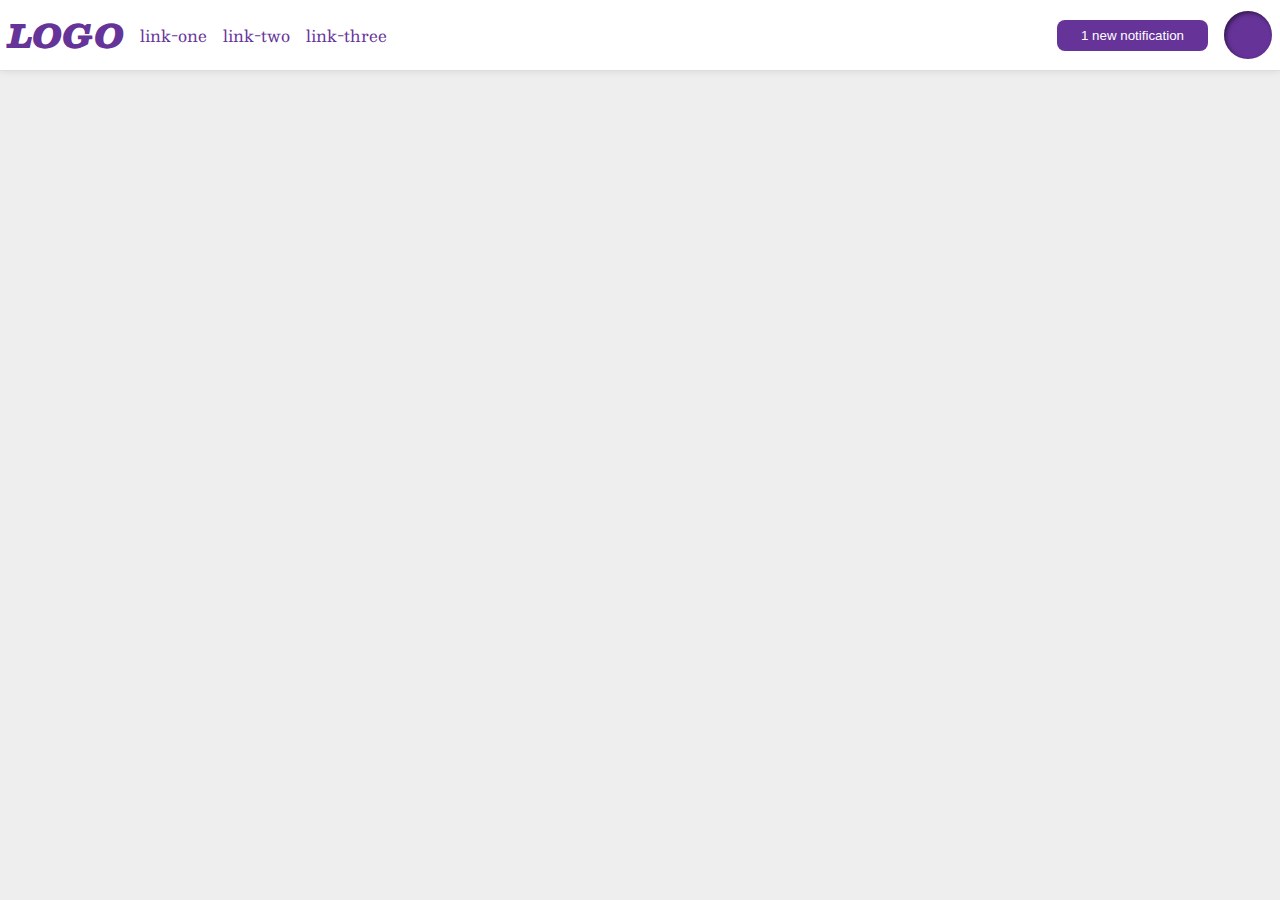
<file: flex/03-flex-header-2/index.html>
<!DOCTYPE html>
<html lang="en">
  <head>
    <meta charset="UTF-8">
    <meta http-equiv="X-UA-Compatible" content="IE=edge">
    <meta name="viewport" content="width=device-width, initial-scale=1.0">
    <title>Flex Header 2</title>
    <link rel="stylesheet" href="style.css">
  </head>
  <body>
    <div class="header">
    <div class="header-left">
      <div class="logo">
        LOGO
      </div>
      <ul class="links">
        <li><a href="google.com">link-one</a></li>
        <li><a href="google.com">link-two</a></li>
        <li><a href="google.com">link-three</a></li>
      </ul>
    </div>
    <div class="header-right">
      <button class="notifications">
        1 new notification
      </button>
      <div class="profile-image"></div>
    </div>
    </div>
  </body>
</html>
</file>
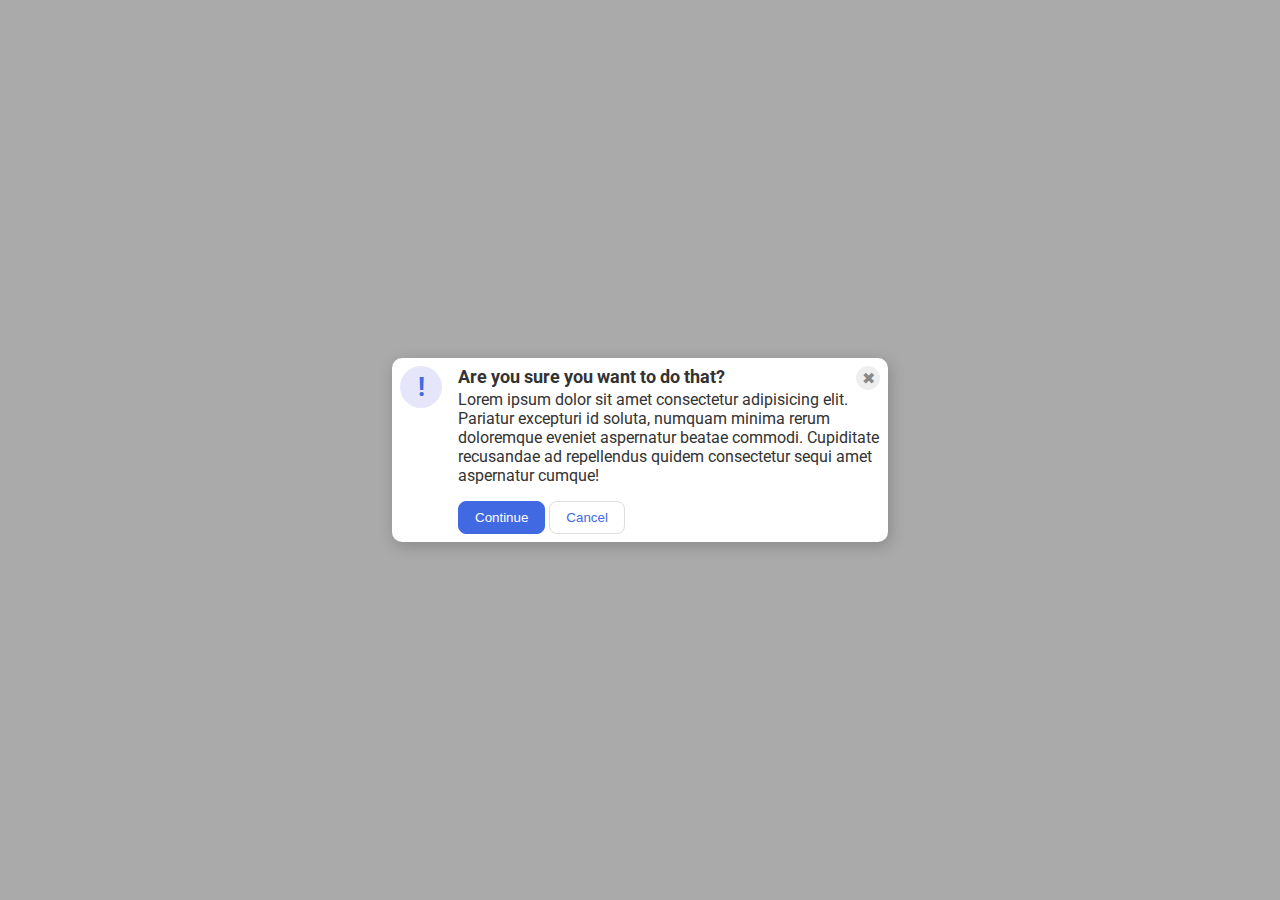
<file: flex/05-flex-modal/index.html>
<!DOCTYPE html>
<html lang="en">
  <head>
    <meta charset="UTF-8">
    <meta http-equiv="X-UA-Compatible" content="IE=edge">
    <meta name="viewport" content="width=device-width, initial-scale=1.0">
    <link rel="stylesheet" href="style.css">
    <title>Modal</title>
  </head>
  <body>
    <div class="modal">
        <div class="icon">!</div>
        <div class="container">
          <div class="header">Are you sure you want to do that?<button class="close-button">✖</button></div>
          <div class="text">Lorem ipsum dolor sit amet consectetur adipisicing elit. Pariatur excepturi id soluta, numquam minima rerum doloremque eveniet aspernatur beatae commodi. Cupiditate recusandae ad repellendus quidem consectetur sequi amet aspernatur cumque!</div>
          <button class="continue">Continue</button>
          <button class="cancel">Cancel</button>
        </div>
    </div>
  </body>
</html>
</file>
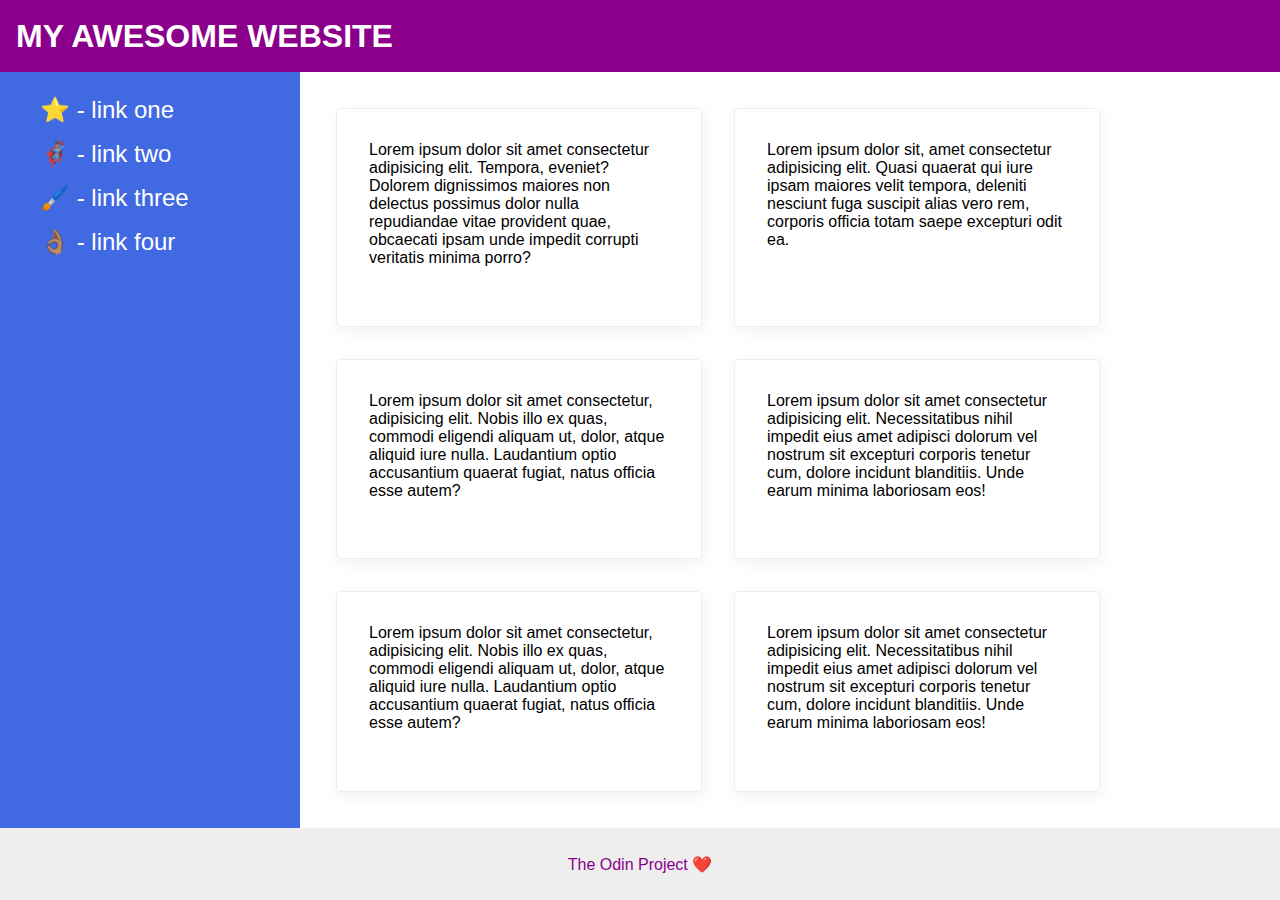
<file: flex/07-flex-layout-2/index.html>
<!DOCTYPE html>
<html lang="en">
  <head>
    <meta charset="UTF-8">
    <meta http-equiv="X-UA-Compatible" content="IE=edge">
    <meta name="viewport" content="width=device-width, initial-scale=1.0">
    <title>The Holy Grail</title>
    <link rel="stylesheet" href="style.css">
  </head>
  <body>
    <div class="header">
      MY AWESOME WEBSITE
    </div>
    <div class="content">
      <div class="sidebar">
        <ul>
          <li><a href="#">⭐ - link one</a></li>
          <li><a href="#">🦸🏽‍♂️ - link two</a></li>
          <li><a href="#">🖌️ - link three</a></li>
          <li><a href="#">👌🏽 - link four</a></li>
        </ul>
        </div>
  
        <div class="card-container">
          <div class="card">Lorem ipsum dolor sit amet consectetur adipisicing elit. Tempora, eveniet? Dolorem dignissimos maiores non delectus possimus dolor nulla repudiandae vitae provident quae, obcaecati ipsam unde impedit corrupti veritatis minima porro?</div>
          <div class="card">Lorem ipsum dolor sit, amet consectetur adipisicing elit. Quasi quaerat qui iure ipsam maiores velit tempora, deleniti nesciunt fuga suscipit alias vero rem, corporis officia totam saepe excepturi odit ea.</div>
          <div class="card">Lorem ipsum dolor sit amet consectetur, adipisicing elit. Nobis illo ex quas, commodi eligendi aliquam ut, dolor, atque aliquid iure nulla. Laudantium optio accusantium quaerat fugiat, natus officia esse autem?</div>
          <div class="card">Lorem ipsum dolor sit amet consectetur adipisicing elit. Necessitatibus nihil impedit eius amet adipisci dolorum vel nostrum sit excepturi corporis tenetur cum, dolore incidunt blanditiis. Unde earum minima laboriosam eos!</div>
          <div class="card">Lorem ipsum dolor sit amet consectetur, adipisicing elit. Nobis illo ex quas, commodi eligendi aliquam ut, dolor, atque aliquid iure nulla. Laudantium optio accusantium quaerat fugiat, natus officia esse autem?</div>
          <div class="card">Lorem ipsum dolor sit amet consectetur adipisicing elit. Necessitatibus nihil impedit eius amet adipisci dolorum vel nostrum sit excepturi corporis tenetur cum, dolore incidunt blanditiis. Unde earum minima laboriosam eos!</div>  
        </div>
 </div>

    <div class="footer">
      The Odin Project ❤️
    </div>
  </body>
</html>
</file>
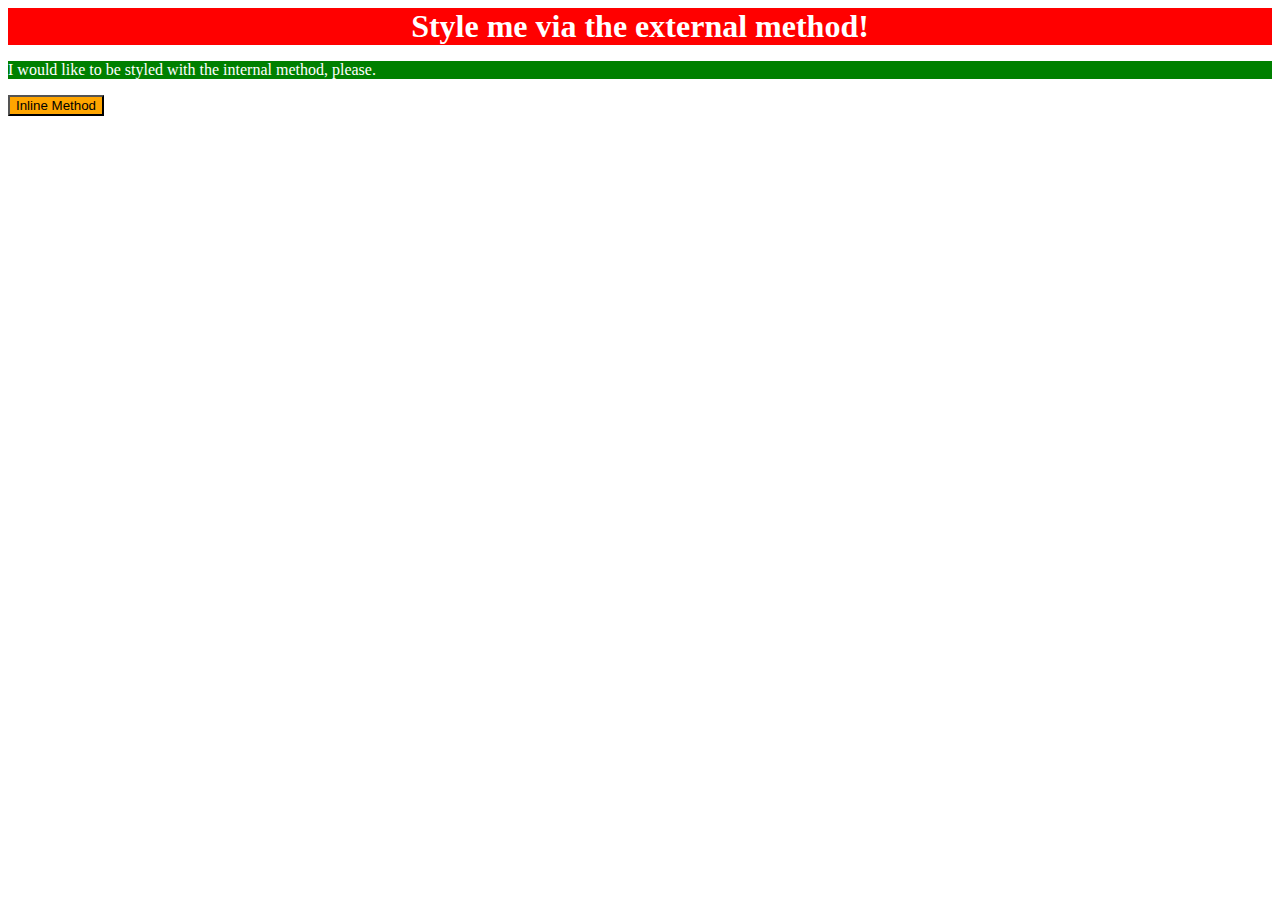
<file: foundations/01-css-methods/index.html>
<!DOCTYPE html>
<html lang="en">
  <head>
    <meta charset="UTF-8">
    <meta http-equiv="X-UA-Compatible" content="IE=edge">
    <meta name="viewport" content="width=device-width, initial-scale=1.0">

    <link rel="stylesheet" href="css-methods.css">
    <style>
      p {
        color:white;
        background-color: green;
      }

    </style>

    <title>Methods for Adding CSS</title>
  </head>
  <body>
    <div>Style me via the external method!</div>
    <p>I would like to be styled with the internal method, please.</p>
    <button style="color: black; background-color:orange ;">Inline Method</button>
  </body>
</html>
</file>
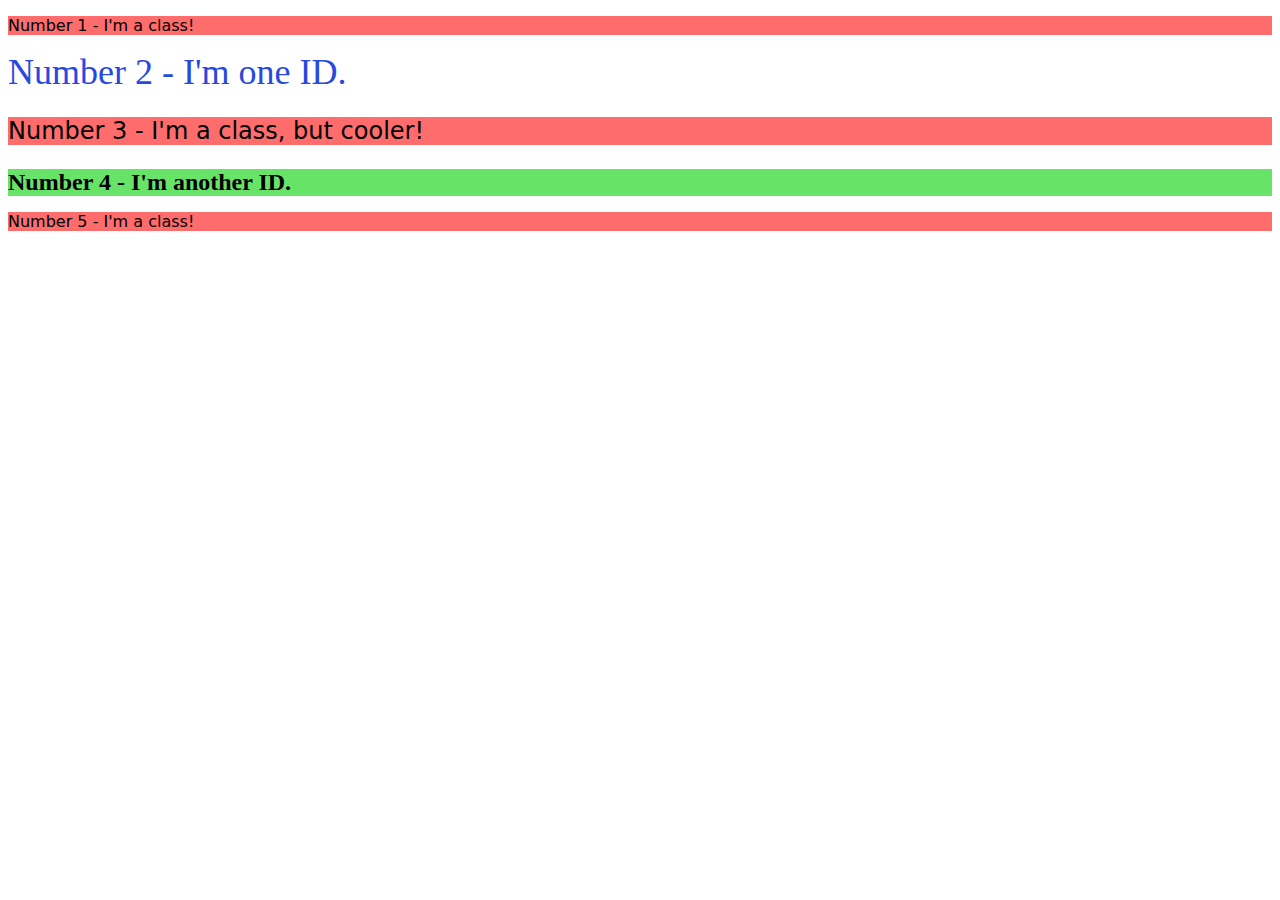
<file: foundations/02-class-id-selectors/index.html>
<!DOCTYPE html>
<html lang="en">
  <head>
    <meta charset="UTF-8">
    <meta http-equiv="X-UA-Compatible" content="IE=edge">
    <meta name="viewport" content="width=device-width, initial-scale=1.0">
    <title>Class and ID Selectors</title>
    <link rel="stylesheet" href="style.css">
  </head>
  <body>
    <p class="odd">Number 1 - I'm a class!</p>
    <div id="even2">Number 2 - I'm one ID.</div>
    <p class="odd font24">Number 3 - I'm a class, but cooler!</p>
    <div id="even4" class="font24">Number 4 - I'm another ID.</div>
    <p class="odd">Number 5 - I'm a class!</p>
  </body>
</html>
</file>
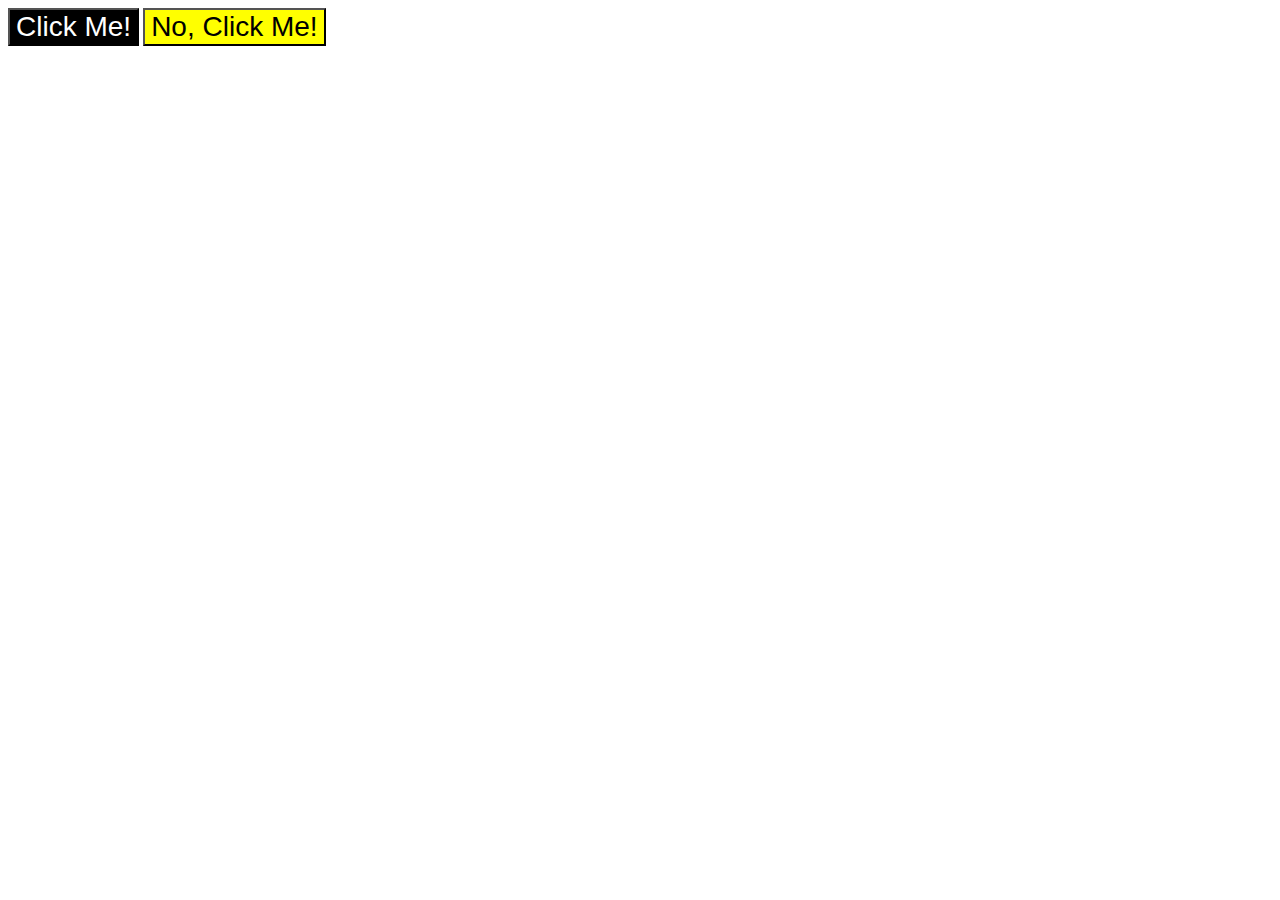
<file: foundations/03-grouping-selectors/index.html>
<!DOCTYPE html>
<html lang="en">
  <head>
    <meta charset="UTF-8">
    <meta http-equiv="X-UA-Compatible" content="IE=edge">
    <meta name="viewport" content="width=device-width, initial-scale=1.0">
    <title>Grouping Selectors</title>
    <link rel="stylesheet" href="style.css">
  </head>
  <body>
    <button class="black-and-white">Click Me!</button>
    <button class="bright">No, Click Me!</button>
  </body>
</html>
</file>
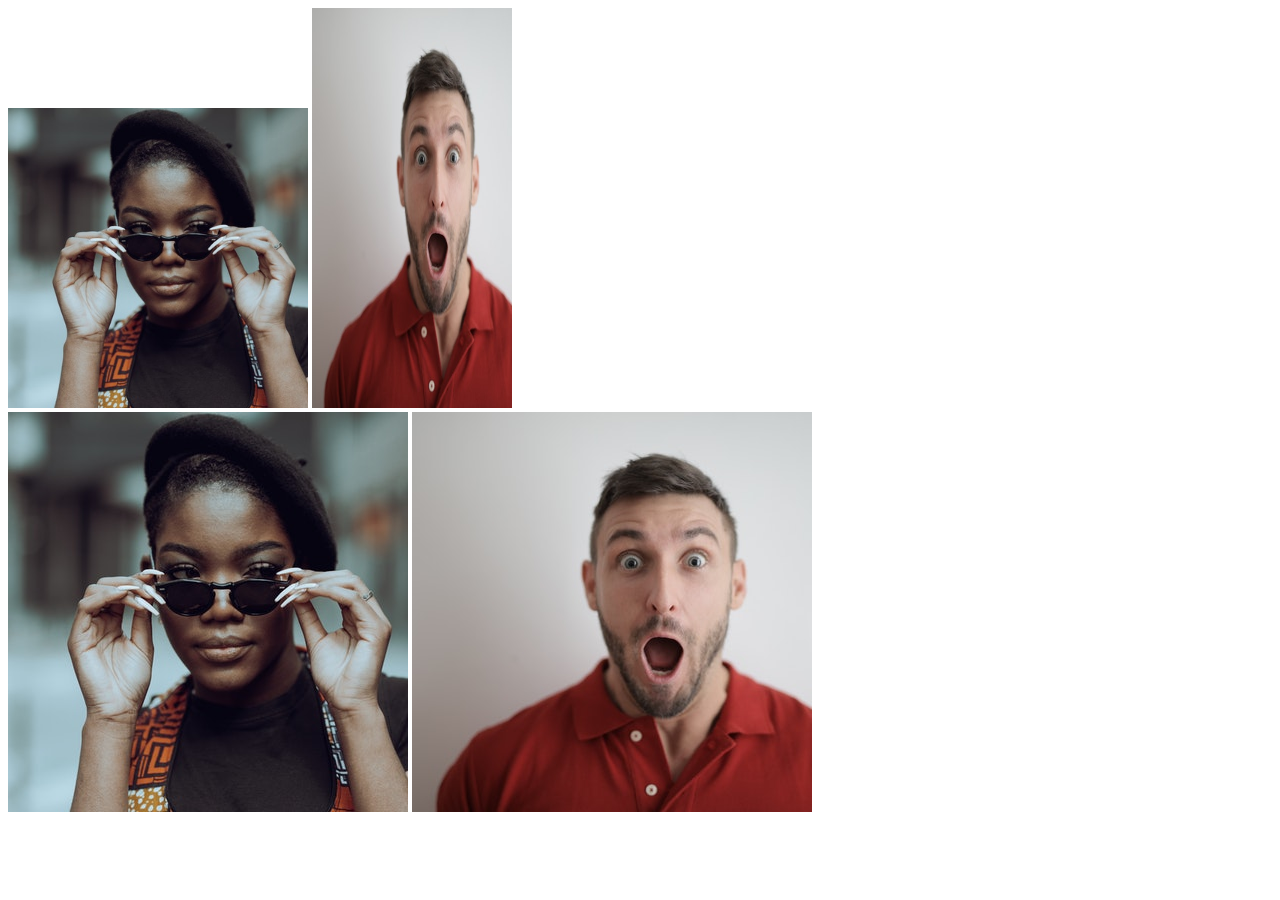
<file: foundations/04-chaining-selectors/index.html>
<!DOCTYPE html>
<html lang="en">
  <head>
    <meta charset="UTF-8">
    <meta http-equiv="X-UA-Compatible" content="IE=edge">
    <meta name="viewport" content="width=device-width, initial-scale=1.0">
    <title>Chaining Selectors</title>
    <link rel="stylesheet" href="style.css">
  </head>
  <body>
    <!-- Check image source path. Review Foundations lesson - Links and Images -->
    <!-- Use the classes BELOW this line -->
    <div>
      <img class="avatar proportioned" src="images/pexels-katho-mutodo-8434791.jpg" alt="Woman with glasses">
      <img class="avatar distorted" src="images/pexels-andrea-piacquadio-3777931.jpg" alt="Man with surprised expression">
    </div>
    <!-- Use the classes ABOVE this line -->
    <div>
      <img class="original proportioned" src="images/pexels-katho-mutodo-8434791.jpg" alt="Woman with glasses">
      <img class="original distorted" src="images/pexels-andrea-piacquadio-3777931.jpg" alt="Man with surprised expression">
    </div>
  </body>
</html>
</file>
<file: flex/03-flex-header-2/style.css>
/* this is some magical font-importing.  
you'll learn about it later. */
@import url('https://fonts.googleapis.com/css2?family=Besley:ital,wght@0,400;1,900&display=swap');

body {
  margin: 0;
  background: #eee;
  font-family: Besley, serif;
}

.header {
  background: white;
  border-bottom: 1px solid #ddd;
  box-shadow: 0 0 8px rgba(0,0,0,.1);
  display: flex;
  padding: 8px;
  justify-content: space-between;
}

.header-left, .header-right{
  display: flex;
  align-items: center;
  gap: 16px;
}

.profile-image {
  background: rebeccapurple;
  box-shadow: inset 2px 2px 4px rgba(0,0,0,.5);
  border-radius: 50%;
  width: 48px;
  height: 48px;
}

.logo {
  color: rebeccapurple;
  font-size: 32px;
  font-weight: 900;
  font-style: italic;
}

button {
  border: none;
  border-radius: 8px;
  background: rebeccapurple;
  color: white;
  padding: 8px 24px;
}

a {
  /* this removes the line under our links */
  text-decoration: none;
  color: rebeccapurple;
}

ul {
  list-style-type: none;
  margin: 0;
  padding: 0;
  display: flex;
  gap: 16px;
}
</file>
<file: flex/05-flex-modal/style.css>
@import url('https://fonts.googleapis.com/css2?family=Roboto:wght@400;700&display=swap');

html, body {
  height: 100%;
}

body {
  font-family: Roboto, sans-serif;
  margin: 0;
  background: #aaa;
  color: #333;
  /* I'll give you this one for free lol */
  display: flex;
  align-items: center;
  justify-content: center;
}

.modal {
  background: white;
  width: 480px;
  border-radius: 10px;
  box-shadow: 2px 4px 16px rgba(0,0,0,.2);
  padding: 8px;
  display: flex;
  gap: 16px;
}

.icon {
  color: royalblue;
  font-size: 26px;
  font-weight: 700;
  background: lavender;
  width: 42px;
  height: 42px;
  border-radius: 50%;
  display: flex;
  align-items: center;
  justify-content: center;
  flex-shrink: 0;;
}

.close-button {
  background: #eee;
  border-radius: 50%;
  color: #888;
  font-weight: 400;
  font-size: 16px;
  height: 24px;
  width: 24px;
  display: flex;
  align-items: center;
  justify-content: center;
  border: 1px solid #eee;
  padding: 0;
}

button {
  cursor: pointer;
  padding: 8px 16px;
  border-radius: 8px;
}

button.continue {
  background: royalblue;
  border: 1px solid royalblue;
  color: white;
}

button.cancel {
  background: white;
  border: 1px solid #ddd;
  color: royalblue;
}

.header{
  font-weight: bold;
  font-size: large;
  display: flex;
  justify-content: space-between;
}

.text{
  margin-bottom: 16px;
}
</file>
<file: flex/07-flex-layout-2/style.css>
body {
  font-family: -apple-system, BlinkMacSystemFont, 'Segoe UI', Roboto, Oxygen, Ubuntu, Cantarell, 'Open Sans', 'Helvetica Neue', sans-serif;
  margin: 0;
  min-height: 100vh;
  display: flex;
  flex-direction: column;
}

.header {
  height: 72px;
  background: darkmagenta;
  color: white;
  display: flex;
  flex-direction: column;
  justify-content: center;
  padding-left: 16px;
  font-size: xx-large;
  font-weight: bold;
}

.footer {
  height: 72px;
  background: #eee;
  color: darkmagenta;
  display: flex;
  align-items: center;
  justify-content: center;
}

.sidebar {
  flex-shrink: 0;;
  width: 300px;
  background: royalblue;
  box-sizing: border-box;
}

.card {
  width: 300px;
  border: 1px solid #eee;
  box-shadow: 2px 4px 16px rgba(0,0,0,.06);
  border-radius: 4px;
  padding: 32px;
  margin: 16px;
}

.card-container{
  display: flex;
  flex-wrap: wrap;
  padding: 20px;
  align-items: stretch;
}

ul{
  list-style: none;
  font-size: 24px;
}
li{
  margin-bottom: 16px;
}
a{
  text-decoration: none;
  color:white;
}
.content{
  display: flex;
  flex:auto;
}
</file>
<file: foundations/01-css-methods/css-methods.css>
div {
    color:white;
    background-color: red;
    text-align: center;
    font-size: xx-large;
    font-weight: bold;
  }
</file>
<file: foundations/02-class-id-selectors/style.css>
.odd {
    font-family: Verdana, DejaVu Sans, sans-serif;
    background-color: rgb(255, 108, 108);
}
.font24{
    font-size: 24px;
}

#even2{
    font-size: 36px;
    color: rgb(40, 73, 223);
}
#even4{
    font-weight: bold;
    background-color: rgb(103, 228, 103);
}
</file>
<file: foundations/03-grouping-selectors/style.css>
.black-and-white, .bright{
    font-size: 28px;
    font-family: Helvetica, 'Times New Roman', sans-serif;
}
.black-and-white{
    background-color: black;
    color: white;    
}
.bright{
    background-color: yellow;
}
</file>
<file: foundations/04-chaining-selectors/style.css>
/* Add CSS Styling */
.avatar.proportioned{
    width: 300px;
    height: auto;
}
.avatar.distorted{
    width: 200px;
    height: 400px;
}
</file>
